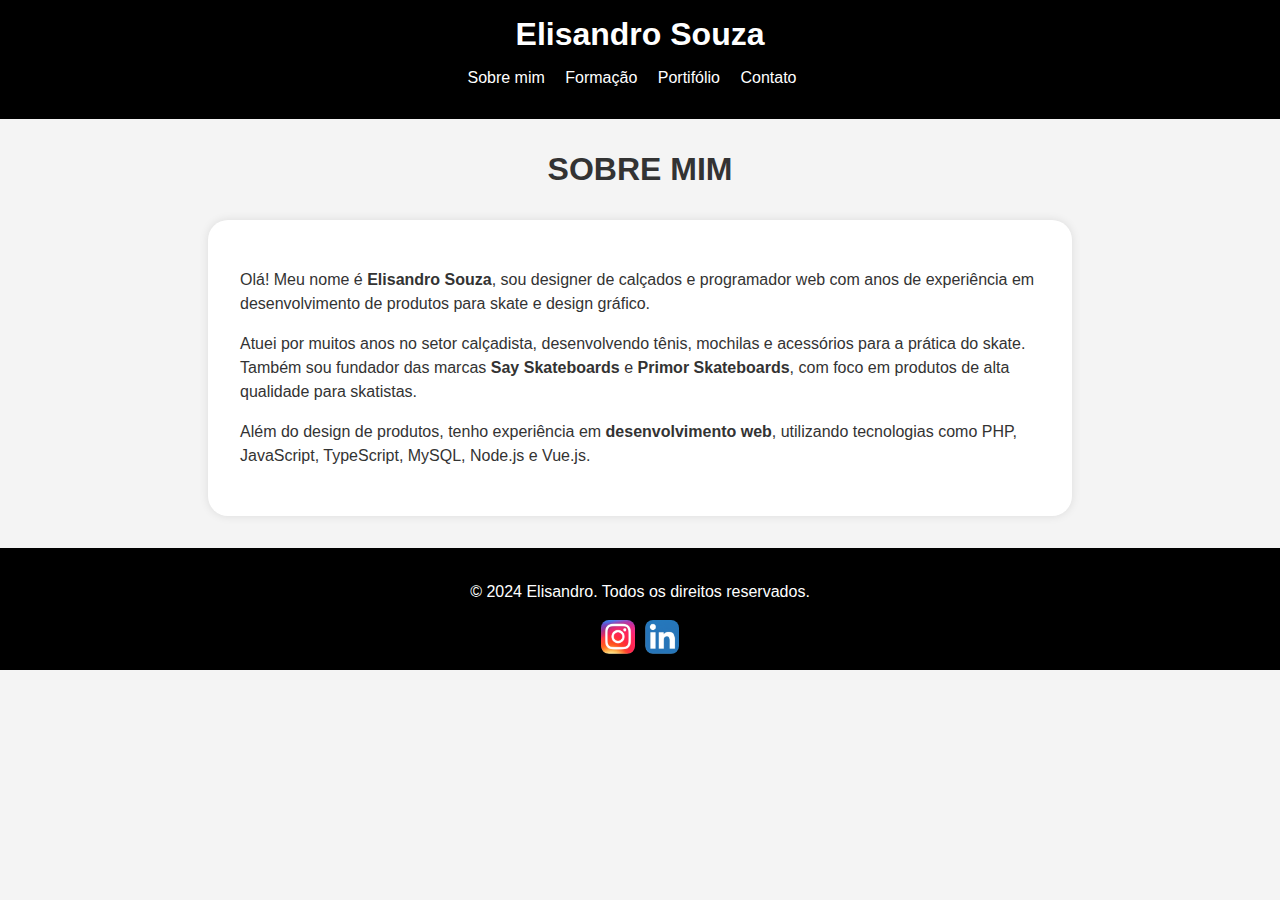
<file: index.html>
<!DOCTYPE html>
<html lang="pt-br">

<head>
    <meta charset="UTF-8">
    <meta name="viewport" content="width=device-width, initial-scale=1.0">
    <title>Sobre Mim - Elisandro Souza</title>

    <!-- Carrega o css principal -->
    <link rel="stylesheet" href="estilo.css">

    <!-- Carrega o js com o menu e o footer -->
    <script src="menu.js" defer></script>
    <script src="footer.js" defer></script>
</head>

<body>
    <header>
        <h1>Elisandro Souza</h1>
        <div id="menu"></div>
    </header>

    <section class="titulo-pagina">
        <h1>SOBRE MIM</h1>
    </section>

    <section class="posts">
        <div class="bio">
            <p>
                Olá! Meu nome é <strong>Elisandro Souza</strong>, sou designer de calçados e programador web com
                anos de
                experiência em desenvolvimento de produtos para skate e design gráfico.
            </p>
            <p>
                Atuei por muitos anos no setor calçadista, desenvolvendo tênis, mochilas e acessórios para a prática
                do
                skate. Também sou fundador das marcas <strong>Say Skateboards</strong> e <strong>Primor
                    Skateboards</strong>, com foco em produtos de alta qualidade para skatistas.
            </p>
            <p>
                Além do design de produtos, tenho experiência em <strong>desenvolvimento web</strong>, utilizando
                tecnologias como PHP, JavaScript, TypeScript, MySQL, Node.js e Vue.js.
            </p>
        </div>
    </section>

    <div id="footer"></div>
</body>

</html>
</file>
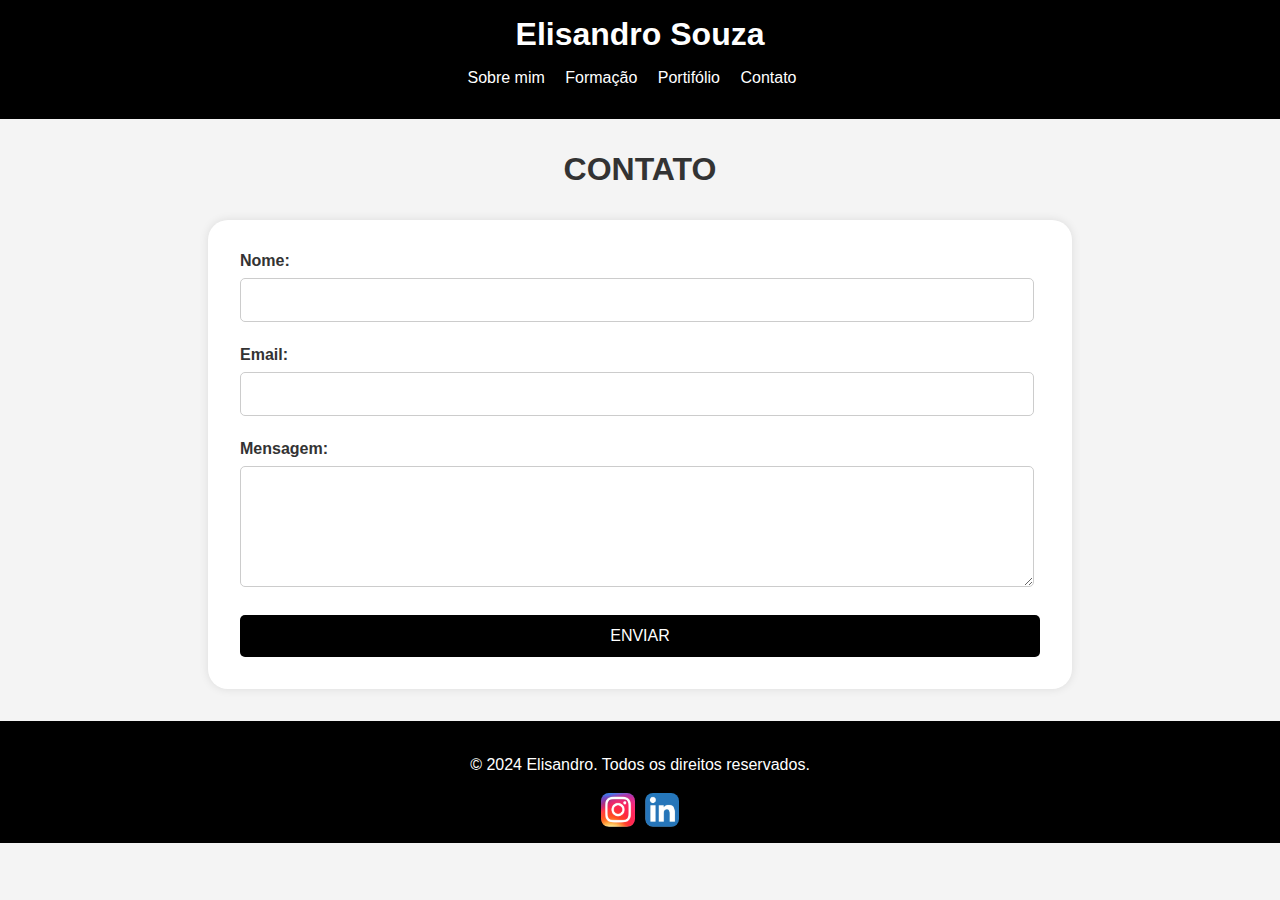
<file: contato.html>
<!DOCTYPE html>
<html lang="pt-br">

<head>
    <meta charset="UTF-8">
    <meta name="viewport" content="width=device-width, initial-scale=1.0">
    <title>Elisandro Souza - Formação</title>

    <!-- Carrega o css principal -->
    <link rel="stylesheet" href="estilo.css">

    <!-- Carrega o css do formulario -->
    <link rel="stylesheet" href="estiloForm.css">

    <!-- Carrega o js com o menu e o footer -->
    <script src="menu.js" defer></script>
    <script src="footer.js" defer></script>
</head>

<body>
    <header>
        <h1>Elisandro Souza</h1>
        <div id="menu"></div>
    </header>

    <section class="titulo-pagina">
        <h1>CONTATO</h1>
    </section>

    <section class="contact-form">
        <form action="" method="POST">
            <div class="form-group">
                <label for="name">Nome:</label>
                <input type="text" id="name" name="name" required>
            </div>

            <div class="form-group">
                <label for="email">Email:</label>
                <input type="email" id="email" name="email" required>
            </div>

            <div class="form-group">
                <label for="message">Mensagem:</label>
                <textarea id="message" name="message" rows="5" required></textarea>
            </div>

            <button type="submit">Enviar</button>
        </form>
    </section>

    <div id="footer"></div>
</body>

</html>
</file>
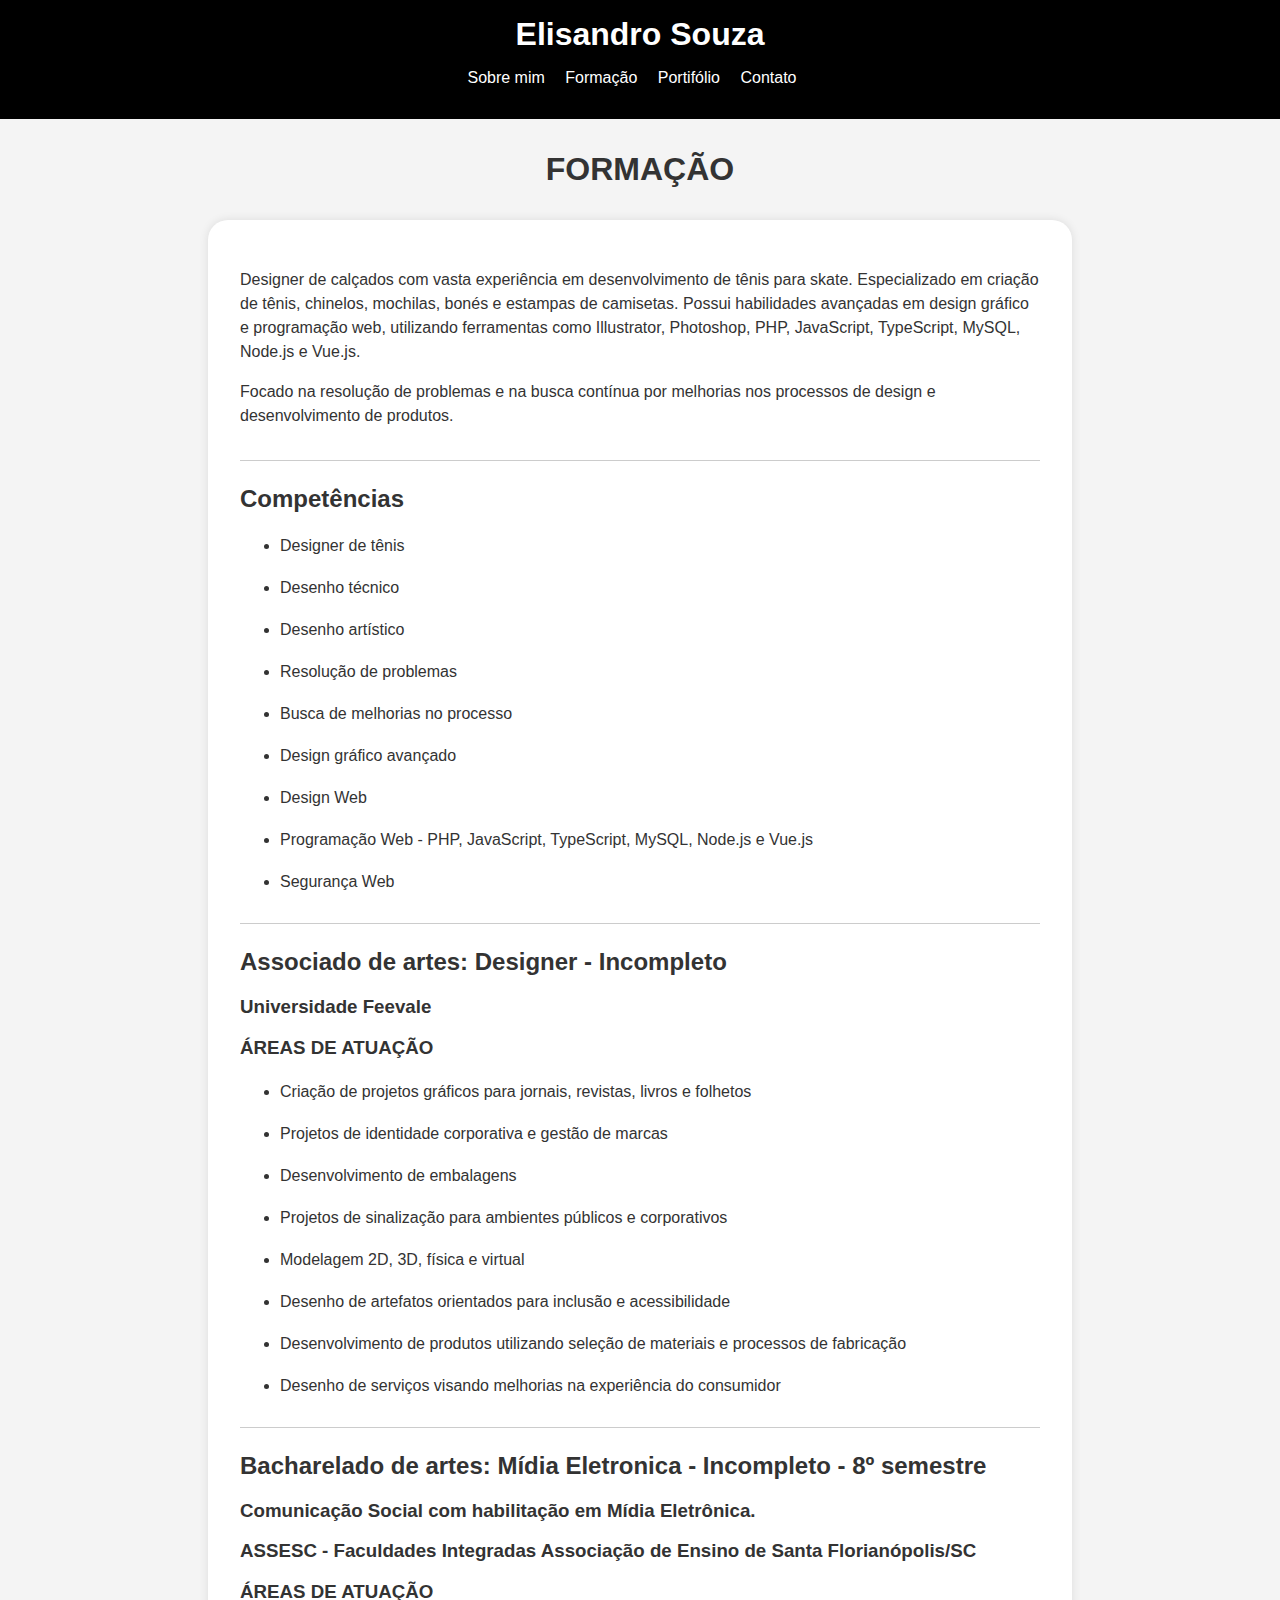
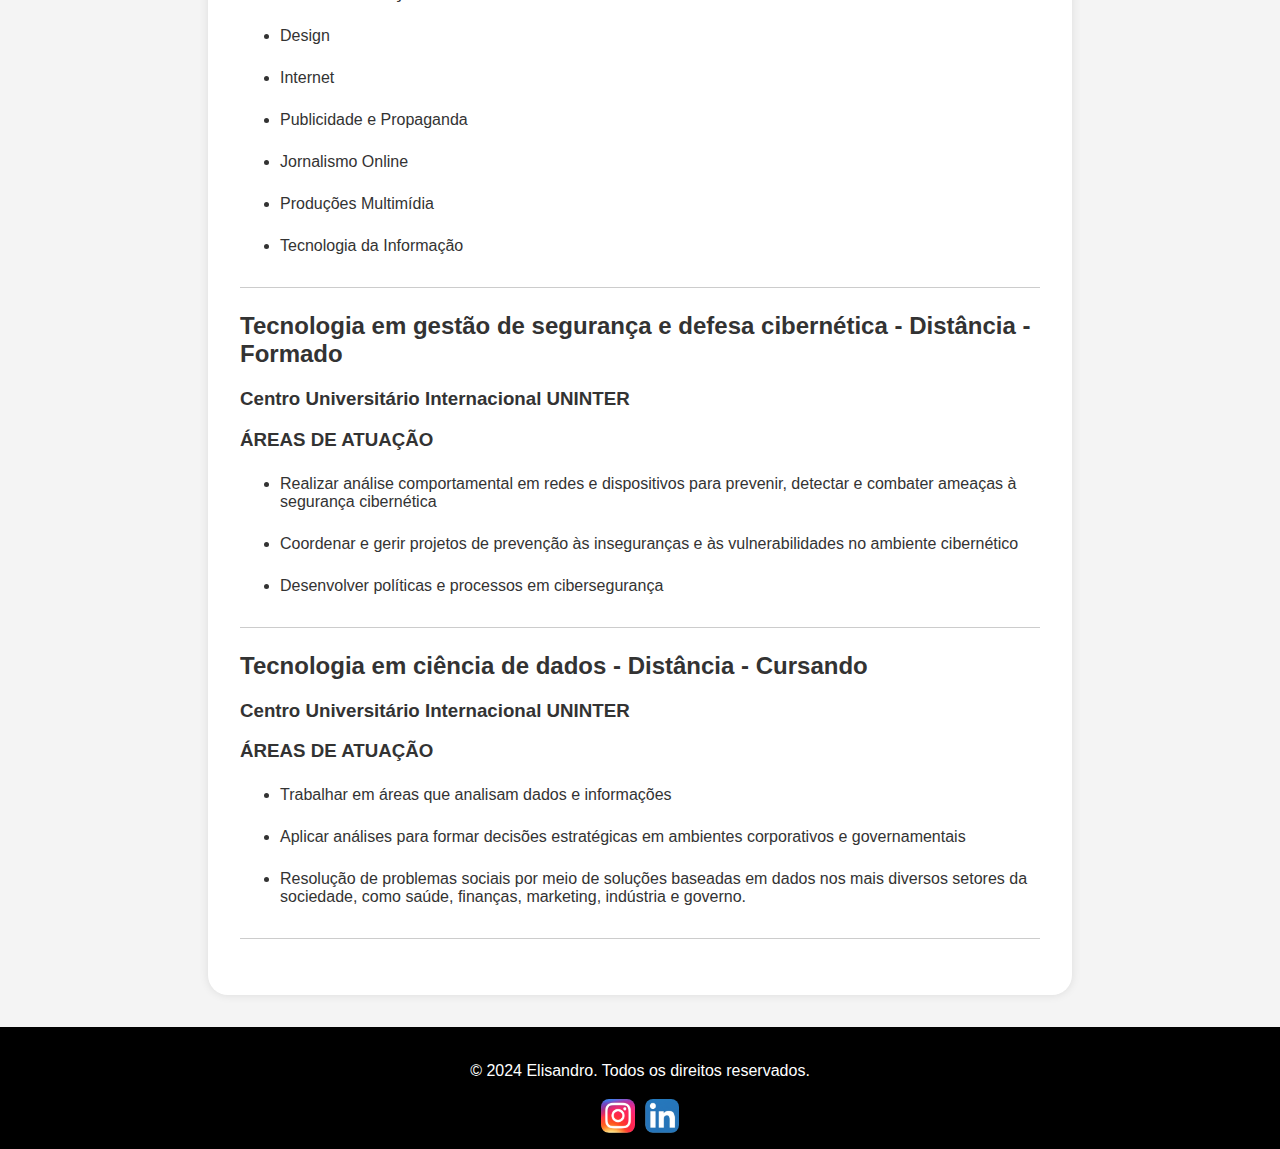
<file: formacao.html>
<!DOCTYPE html>
<html lang="pt-br">

<head>
    <meta charset="UTF-8">
    <meta name="viewport" content="width=device-width, initial-scale=1.0">
    <title>Elisandro Souza - Formação</title>

    <!-- Carrega o css principal -->
    <link rel="stylesheet" href="estilo.css">

    <!-- Carrega o js com o menu e o footer -->
    <script src="menu.js" defer></script>
    <script src="footer.js" defer></script>
</head>

<body>
    <header>
        <h1>Elisandro Souza</h1>
        <div id="menu"></div>
    </header>

    <section class="titulo-pagina">
        <h1>FORMAÇÃO</h1>
    </section>

    <section class="posts">

        <article>
            <p>
                Designer de calçados com vasta experiência em desenvolvimento de tênis para skate. Especializado em
                criação de
                tênis, chinelos, mochilas, bonés e estampas de camisetas. Possui habilidades avançadas em design
                gráfico e
                programação web, utilizando ferramentas como Illustrator, Photoshop, PHP, JavaScript, TypeScript,
                MySQL, Node.js
                e Vue.js.
            </p>
            <p>
                Focado na resolução de problemas e na busca contínua por melhorias nos processos de design e
                desenvolvimento de
                produtos.
            </p>
        </article>

        <article>
            <h2>Competências</h2>
            <ul>
                <li>Designer de tênis</li>
                <li>Desenho técnico</li>
                <li>Desenho artístico</li>
                <li>Resolução de problemas</li>
                <li>Busca de melhorias no processo</li>
                <li>Design gráfico avançado</li>
                <li>Design Web</li>
                <li>Programação Web - PHP, JavaScript, TypeScript, MySQL, Node.js e Vue.js</li>
                <li>Segurança Web</li>
            </ul>
        </article>

        <article>
            <h2>Associado de artes: Designer - Incompleto</h2>
            <h3>Universidade Feevale</h3>

            <h3>ÁREAS DE ATUAÇÃO</h3>
            <ul>
                <li>Criação de projetos gráficos para jornais, revistas, livros e folhetos</li>
                <li>Projetos de identidade corporativa e gestão de marcas</li>
                <li>Desenvolvimento de embalagens</li>
                <li>Projetos de sinalização para ambientes públicos e corporativos</li>
                <li>Modelagem 2D, 3D, física e virtual</li>
                <li>Desenho de artefatos orientados para inclusão e acessibilidade</li>
                <li>Desenvolvimento de produtos utilizando seleção de materiais e processos de fabricação</li>
                <li>Desenho de serviços visando melhorias na experiência do consumidor</li>
            </ul>
        </article>

        <article>
            <h2>Bacharelado de artes: Mídia Eletronica - Incompleto - 8º semestre</h2>
            <h3>Comunicação Social com habilitação em Mídia Eletrônica.</h3>
            <h3>ASSESC - Faculdades Integradas Associação de Ensino de Santa Florianópolis/SC</h3>


            <h3>ÁREAS DE ATUAÇÃO</h3>
            <ul>
                <li>Design</li>
                <li>Internet</li>
                <li>Publicidade e Propaganda</li>
                <li>Jornalismo Online</li>
                <li>Produções Multimídia</li>
                <li>Tecnologia da Informação</li>
            </ul>
        </article>

        <article>
            <h2>Tecnologia em gestão de segurança e defesa cibernética - Distância - Formado</h2>
            <h3>Centro Universitário Internacional UNINTER</h3>

            <h3>ÁREAS DE ATUAÇÃO</h3>
            <ul>
                <li>Realizar análise comportamental em redes e dispositivos para prevenir, detectar e
                    combater ameaças à segurança cibernética</li>
                <li>Coordenar e gerir projetos de prevenção às inseguranças e às vulnerabilidades no
                    ambiente cibernético</li>
                <li>Desenvolver políticas e processos em cibersegurança</li>
            </ul>
        </article>

        <article>
            <h2>Tecnologia em ciência de dados - Distância - Cursando</h2>
            <h3>Centro Universitário Internacional UNINTER</h3>

            <h3>ÁREAS DE ATUAÇÃO</h3>
            <ul>
                <li>Trabalhar em áreas que analisam dados e informações</li>
                <li>Aplicar análises para formar decisões estratégicas em ambientes corporativos e governamentais</li>
                <li>Resolução de problemas sociais por meio de soluções baseadas em dados nos mais diversos setores da
                    sociedade, como saúde, finanças, marketing, indústria e governo.</li>

            </ul>
        </article>

    </section>

    <div id="footer"></div>
</body>

</html>
</file>
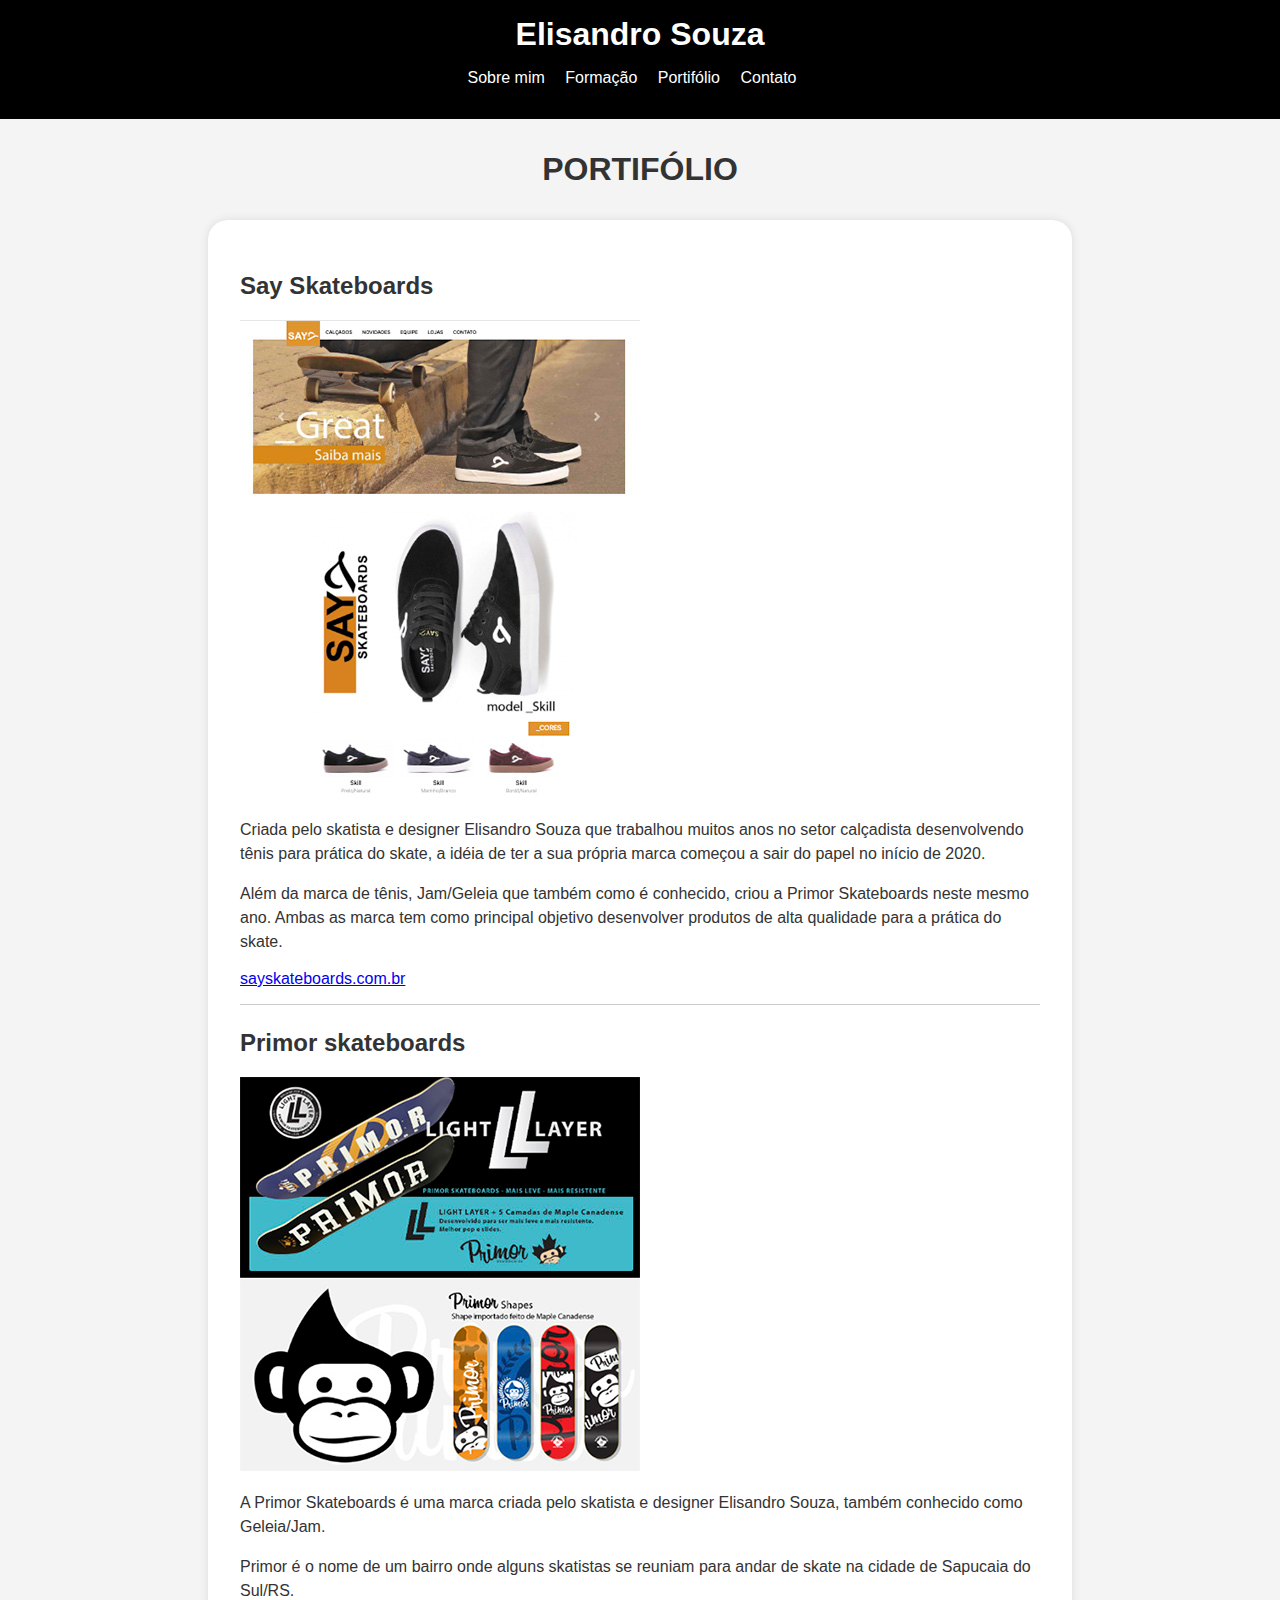
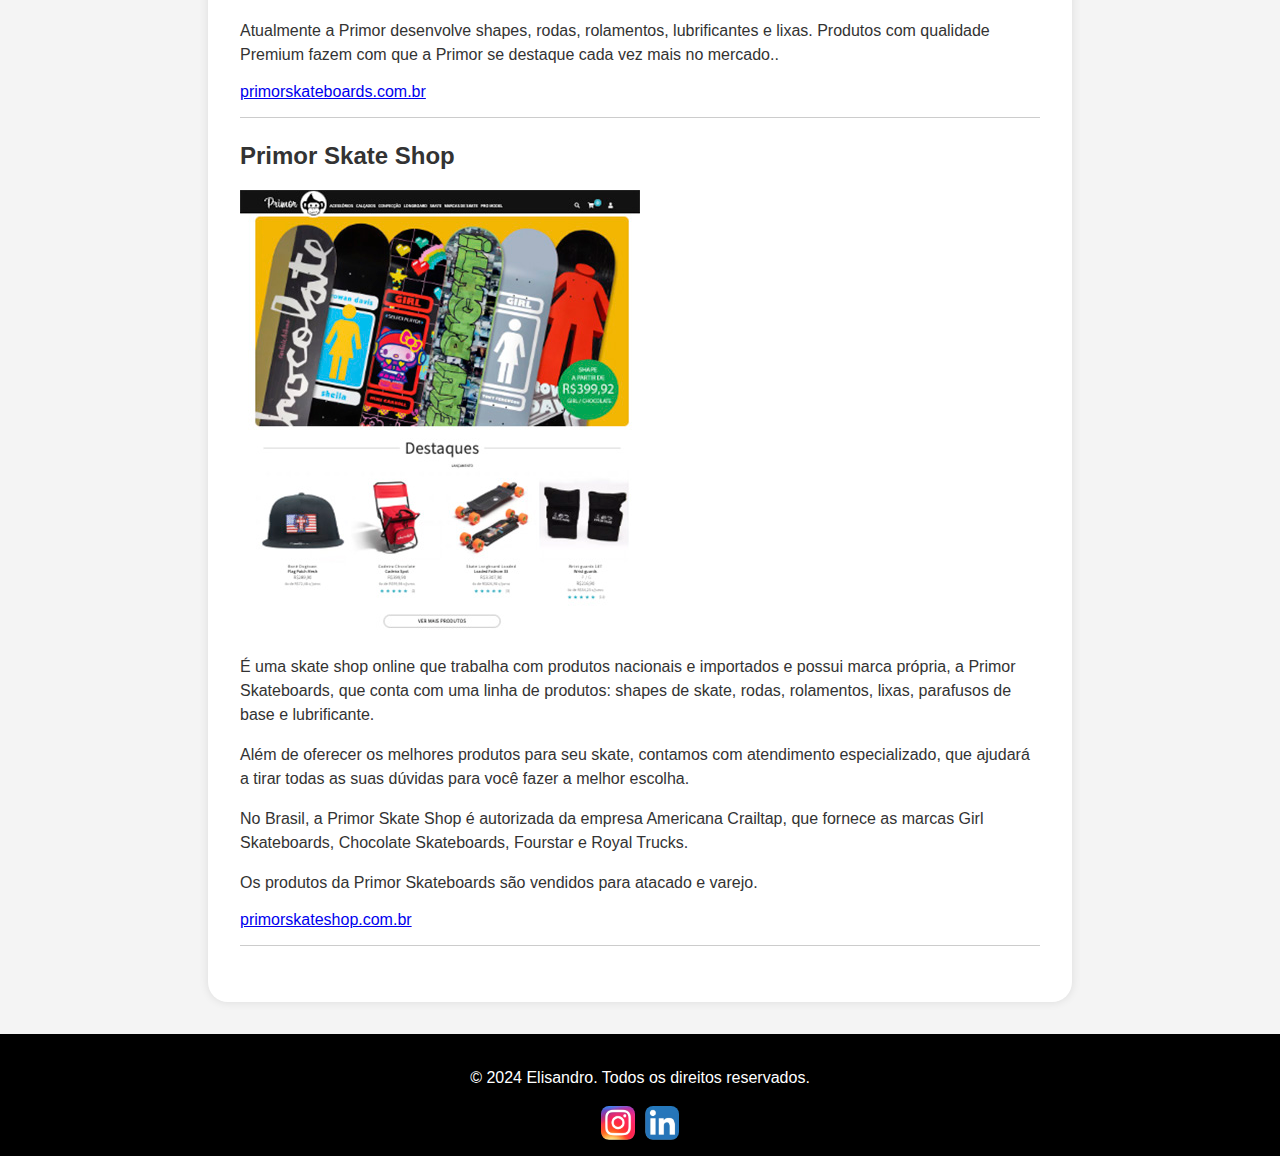
<file: portifolio.html>
<!DOCTYPE html>
<html lang="pt-br">

<head>
    <meta charset="UTF-8">
    <meta name="viewport" content="width=device-width, initial-scale=1.0">
    <title>Elisandro Souza</title>

    <!-- Carrega o css principal -->
    <link rel="stylesheet" href="estilo.css">

    <!-- Carrega o js com o menu e o footer -->
    <script src="menu.js" defer></script>
    <script src="footer.js" defer></script>

</head>

<body>
    <header>
        <h1>Elisandro Souza</h1>
        <div id="menu"></div>
    </header>

    <section class="titulo-pagina">
        <h1>PORTIFÓLIO</h1>
    </section>

    <section class="posts">

        <article>
            <h2>Say Skateboards</h2>
            <img src="imagens/say.jpg" alt="Imagem da site da Say Skateboards">
            <p>Criada pelo skatista e designer Elisandro Souza que trabalhou muitos anos no setor calçadista
                desenvolvendo tênis para prática do skate, a idéia de ter a sua própria marca começou a sair do papel no
                início de 2020.
            </p>
            <p>
                Além da marca de tênis, Jam/Geleia que também como é conhecido, criou a Primor Skateboards neste mesmo
                ano. Ambas as marca tem como principal objetivo desenvolver produtos de alta qualidade para a prática do
                skate.
            </p>

            <a href="https://sayskateboards.com.br" target="_blank">sayskateboards.com.br</a>

        </article>
        <article>
            <h2>Primor skateboards</h2>
            <img src="imagens/skateboards.jpg" alt="Imagem da site da Primor Skateboards">
            <p>A Primor Skateboards é uma marca criada pelo skatista e designer Elisandro Souza, também conhecido como
                Geleia/Jam.
            </p>
            <p>
                Primor é o nome de um bairro onde alguns skatistas se reuniam para andar de skate na cidade de Sapucaia
                do Sul/RS.
            </p>
            <p>
                Atualmente a Primor desenvolve shapes, rodas, rolamentos, lubrificantes e lixas. Produtos com qualidade
                Premium fazem com que a Primor se destaque cada vez mais no mercado..
            </p>
            <a href="https://primorskateboards.com.br" target="_blank">primorskateboards.com.br</a>
        </article>
        <article>
            <h2>Primor Skate Shop</h2>
            <img src="imagens/loja.jpg" alt="Imagem da loja Primor Skate Shop">
            <p>
                É uma skate shop online que trabalha com produtos nacionais e importados e possui marca própria, a
                Primor
                Skateboards, que conta com uma linha de produtos: shapes de skate, rodas, rolamentos, lixas, parafusos
                de base e lubrificante.
            </p>
            <p>
                Além de oferecer os melhores produtos para seu skate, contamos com atendimento especializado, que
                ajudará a tirar todas as suas dúvidas para você fazer a melhor escolha.
            </p>

            <p>
                No Brasil, a Primor Skate Shop é autorizada da empresa Americana Crailtap, que fornece as marcas Girl
                Skateboards, Chocolate Skateboards, Fourstar e Royal Trucks.
            </p>
            <p>
                Os produtos da Primor Skateboards são vendidos para atacado e varejo.
            </p>

            <a href="https://primorskateshop.com.br" target="_blank">primorskateshop.com.br</a>
        </article>
    </section>

    <div id="footer"></div>
</body>

</html>
</file>
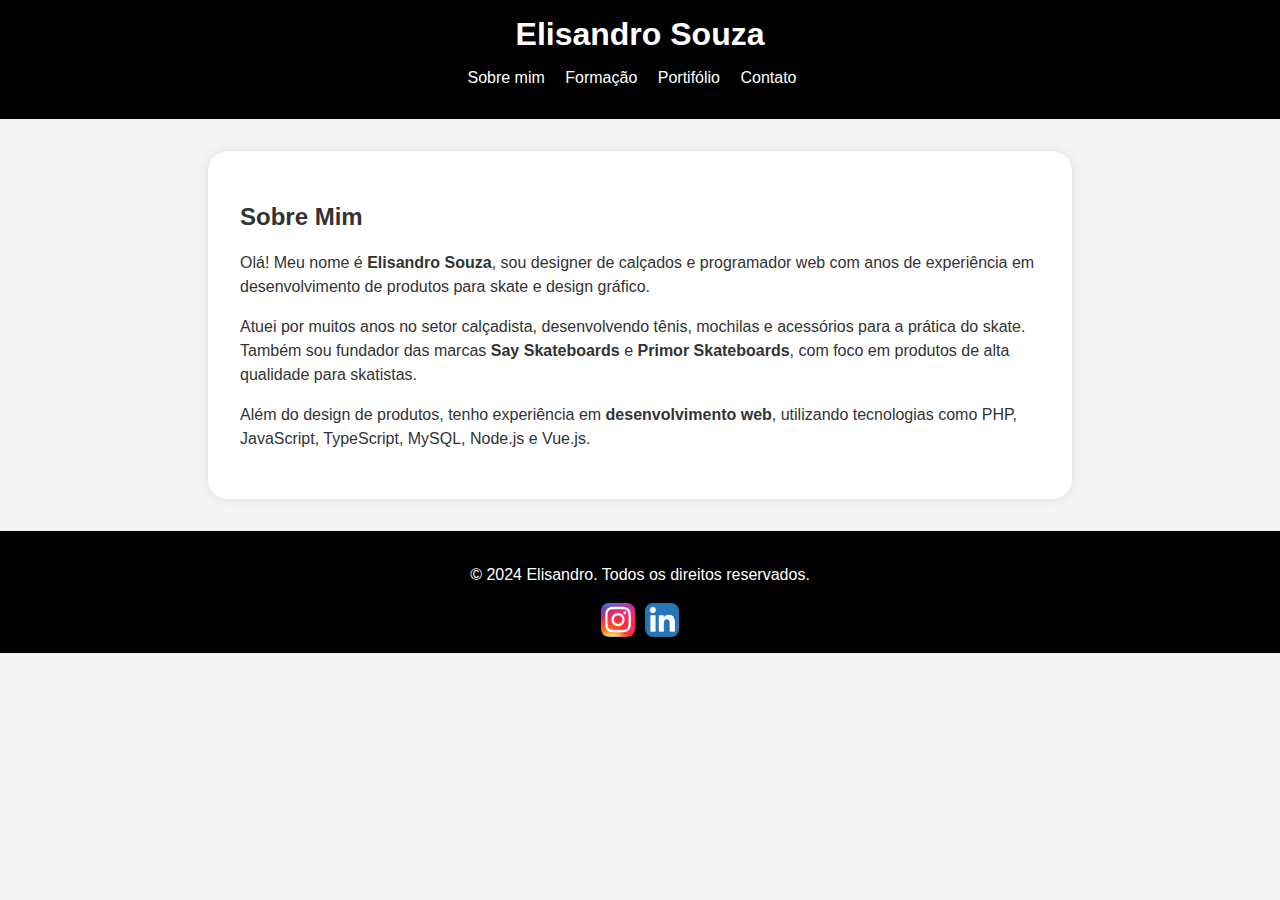
<file: sobre.html>
<!DOCTYPE html>
<html lang="pt-br">

<head>
    <meta charset="UTF-8">
    <meta name="viewport" content="width=device-width, initial-scale=1.0">
    <title>Sobre Mim - Elisandro Souza</title>

    <!-- Carrega o css principal -->
    <link rel="stylesheet" href="estilo.css">

    <!-- Carrega o js com o menu e o footer -->
    <script src="menu.js" defer></script>
    <script src="footer.js" defer></script>

</head>

<body>
    <header>
        <h1>Elisandro Souza</h1>
        <div id="menu"></div>
    </header>

    <section class="posts">
        <div class="bio">
            <h2>Sobre Mim</h2>
            <p>
                Olá! Meu nome é <strong>Elisandro Souza</strong>, sou designer de calçados e programador web com
                anos de
                experiência em desenvolvimento de produtos para skate e design gráfico.
            </p>
            <p>
                Atuei por muitos anos no setor calçadista, desenvolvendo tênis, mochilas e acessórios para a prática
                do
                skate. Também sou fundador das marcas <strong>Say Skateboards</strong> e <strong>Primor
                    Skateboards</strong>, com foco em produtos de alta qualidade para skatistas.
            </p>
            <p>
                Além do design de produtos, tenho experiência em <strong>desenvolvimento web</strong>, utilizando
                tecnologias como PHP, JavaScript, TypeScript, MySQL, Node.js e Vue.js.
            </p>
        </div>
    </section>

    <div id="footer"></div>
</body>

</html>
</file>
<file: estilo.css>
body {
    font-family: Arial, sans-serif;
    margin: 0;
    padding: 0;
    background-color: #f4f4f4;
    color: #333;
}

header {
    background-color: #000;
    color: white;
    padding: 1rem;
    text-align: center;
}

header h1 {
    margin: 0;
}

nav ul {
    list-style: none;
    padding: 0;
}

nav ul li {
    display: inline;
    margin-right: 1rem;
}

nav a {
    color: white;
    text-decoration: none;
}

.posts,
.contact-form {
    padding: 2rem;
    background-color: white;
    margin: 2rem auto;
    max-width: 800px;
    box-shadow: 0 0 10px rgba(0, 0, 0, 0.1);
    border-radius: 20px;
}

p {
    line-height: 1.5
}

.titulo-pagina {
    max-width: 800px;
    margin: 2rem auto;
    text-align: center;
}

.posts article {
    margin-bottom: 1.5rem;
    border-bottom: 1px solid #ccc;
    padding-bottom: 1rem;
}

article li {
    margin-top: 1.5rem;
}

a:hover {
    opacity: .5;
}

.social-icons {
    display: flex;
    gap: 10px;
    justify-content: center;
    align-items: center;
}

.icon {
    width: 34px;
    height: 34px;
    display: inline-block;
    background-image: url('imagens/icones.png');
    background-size: 119px;
    background-repeat: no-repeat;
    transition: transform 0.2s ease;
    border-radius: 8px;
}

.instagram {
    background-position: -39px -1px;
}

.linkedin {
    background-position: -77px -1px;
}

.icon:hover {
    transform: scale(1.1);
}

footer {
    background-color: #000;
    color: white;
    text-align: center;
    padding: 1rem;
    margin-top: 2rem;
}
</file>
<file: estiloForm.css>
.contact-form h2 {
    color: #000;
    margin-bottom: 1rem;
    text-align: center;
}

.form-group {
    margin-bottom: 1.5rem;
}

.form-group label {
    display: block;
    margin-bottom: 0.5rem;
    font-weight: bold;
}

.form-group input,
.form-group textarea {
    width: calc(100% - 2rem);
    padding: 0.75rem;
    border: 1px solid #ccc;
    border-radius: 5px;
    font-size: 1rem;
}

button {
    background-color: #000;
    color: white;
    padding: 0.75rem 1.5rem;
    border: none;
    border-radius: 5px;
    font-size: 1rem;
    cursor: pointer;
    display: block;
    width: 100%;
    text-transform: uppercase;
}

button:hover {
    background-color: #0056b3;
}
</file>
